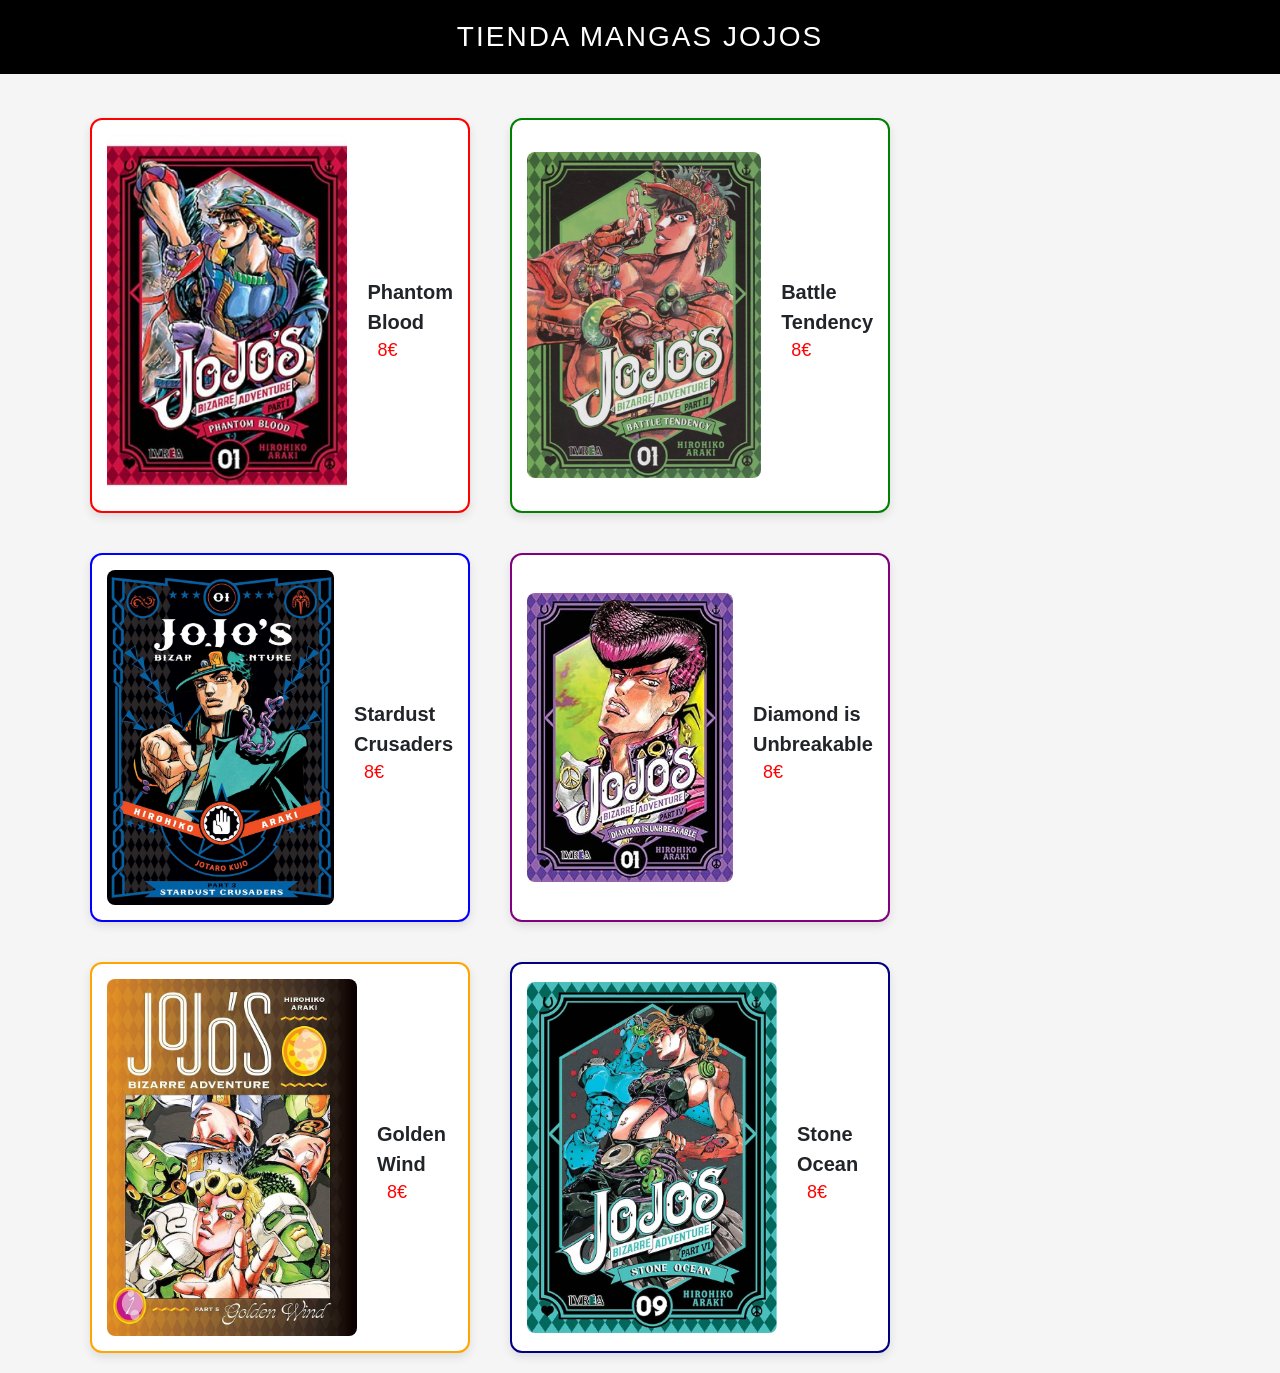
<file: index.html>
<!DOCTYPE html>
<html lang="es">
<head>
    <meta charset="UTF-8">
    <title>Tienda Mangas JoJo</title>

    <!-- Bootstrap -->
    <link href="https://cdn.jsdelivr.net/npm/bootstrap@5.3.0/dist/css/bootstrap.min.css" rel="stylesheet">

    <!-- CSS -->
    <link rel="stylesheet" href="./css/estilo.css">
</head>
<body>

    <!-- TÍTULO -->
    <h1 class="titol text-center">TIENDA MANGAS JOJOS</h1>

    <div class="container mt-4">
        <div class="row">

            <!-- MANGA 1 -->
            <div class="col-md-4 col-sm-6 text-center caixa vermell">
                <a href="manga1.html">
                    <img src="img/jojo1.jpg" class="img-fluid">
                </a>
                <div class="info-manga">
                    <span class="nombre">Phantom Blood</span>
                    <span class="precio">8€</span>
                </div>
            </div>

            <!-- MANGA 2 -->
            <div class="col-md-4 col-sm-6 text-center caixa verd">
                <a href="manga2.html">
                    <img src="img/jojo2.jpg" class="img-fluid">
                </a>
                <div class="info-manga">
                    <span class="nombre">Battle Tendency</span>
                    <span class="precio">8€</span>
                </div>
            </div>

            <!-- MANGA 3 -->
            <div class="col-md-4 col-sm-6 text-center caixa blau">
                <a href="manga3.html">
                    <img src="img/jojo3.jpg" class="img-fluid">
                </a>
                <div class="info-manga">
                    <span class="nombre">Stardust Crusaders</span>
                    <span class="precio">8€</span>
                </div>
            </div>

            <!-- MANGA 4 -->
            <div class="col-md-4 col-sm-6 text-center caixa lila">
                <a href="manga4.html">
                    <img src="img/jojo4.jpg" class="img-fluid">
                </a>
                <div class="info-manga">
                    <span class="nombre">Diamond is Unbreakable</span>
                    <span class="precio">8€</span>
                </div>
            </div>

            <!-- MANGA 5 -->
            <div class="col-md-4 col-sm-6 text-center caixa taronja">
                <a href="manga5.html">
                    <img src="img/jojo5.jpg" class="img-fluid">
                </a>
                <div class="info-manga">
                    <span class="nombre">Golden Wind</span>
                    <span class="precio">8€</span>
                </div>
            </div>

            <!-- MANGA 6 -->
            <div class="col-md-4 col-sm-6 text-center caixa marino">
                <a href="manga6.html">
                    <img src="img/jojo6.jpg" class="img-fluid">
                </a>
                <div class="info-manga">
                    <span class="nombre">Stone Ocean</span>
                    <span class="precio">8€</span>
                </div>
            </div>

        </div>
    </div>

</body>
</html>
</file>
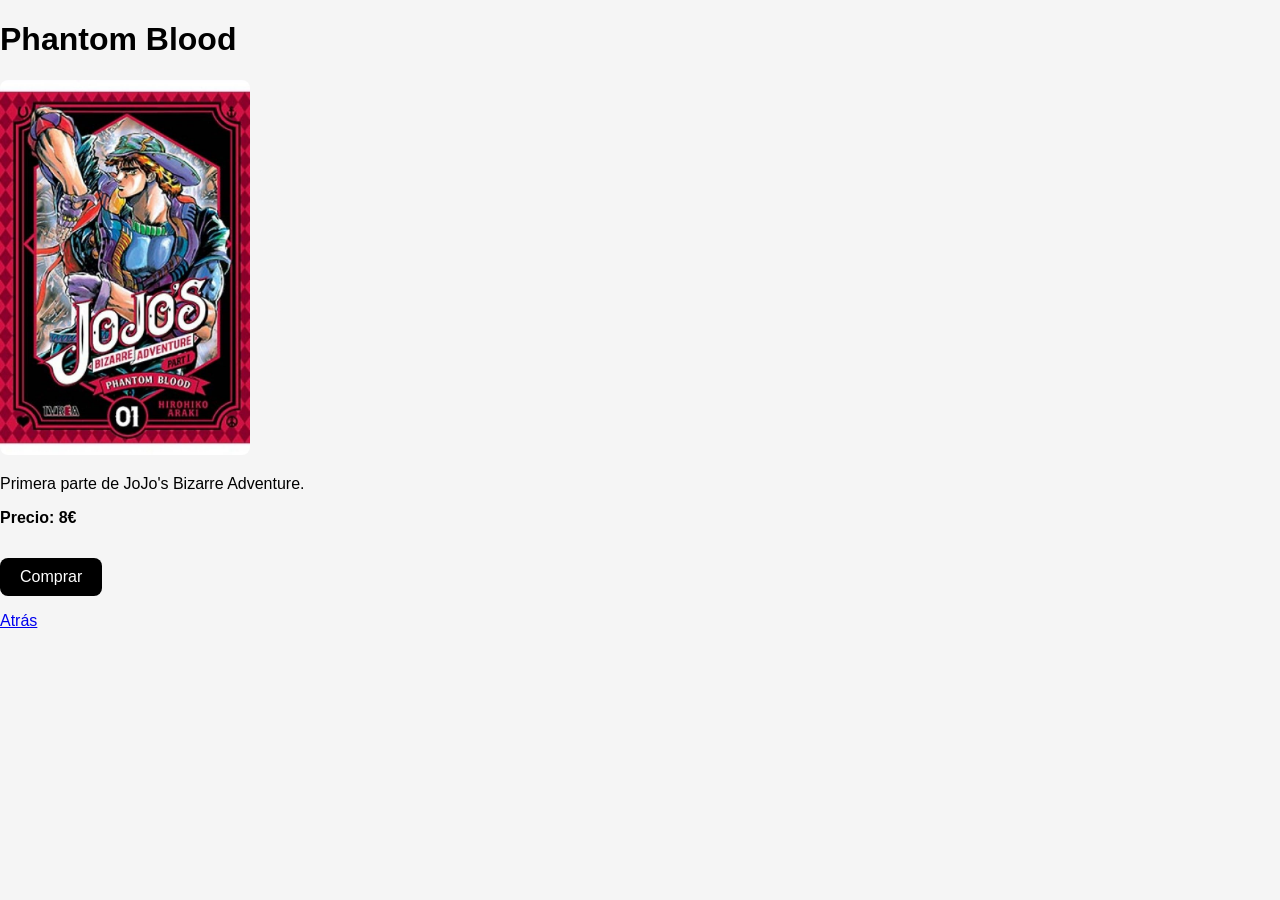
<file: manga1.html>
<!DOCTYPE html>
<html lang="es">
<head>
    <meta charset="UTF-8">
    <title>Phantom Blood</title>
    <link rel="stylesheet" href="./css/estilo.css">
</head>
<body>

    <h1>Phantom Blood</h1>

    <img src="img/jojo1.jpg" width="300">

    <p>Primera parte de JoJo's Bizarre Adventure.</p>

    <p><strong>Precio: 8€</strong></p>

    <button class="compra" onclick="window.location.href='formulario_compra.html'">Comprar</button>

    <p><a href="index.html">Atrás</a></p>

</body>
</html>
</file>
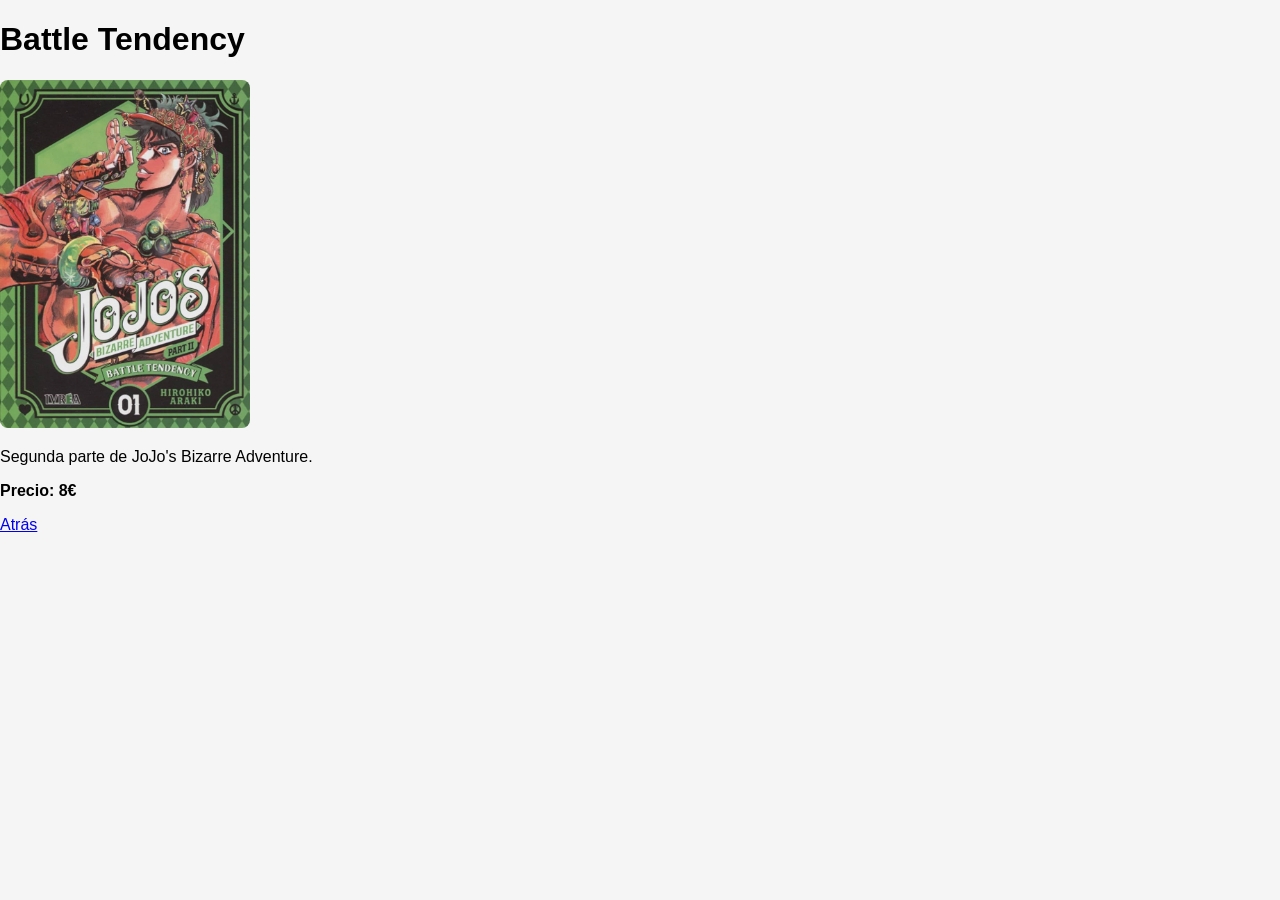
<file: manga2.html>
<!DOCTYPE html>
<html lang="es">
<head>
    <meta charset="UTF-8">
    <title>Battle Tendency</title>
    <link rel="stylesheet" href="./css/estilo.css">
</head>
<body>

    <h1>Battle Tendency</h1>

    <img src="img/jojo2.jpg" width="300">

    <p>Segunda parte de JoJo's Bizarre Adventure.</p>

    <p><strong>Precio: 8€</strong></p>

    <p><a href="index.html">Atrás</a></p>

</body>
</html>
</file>
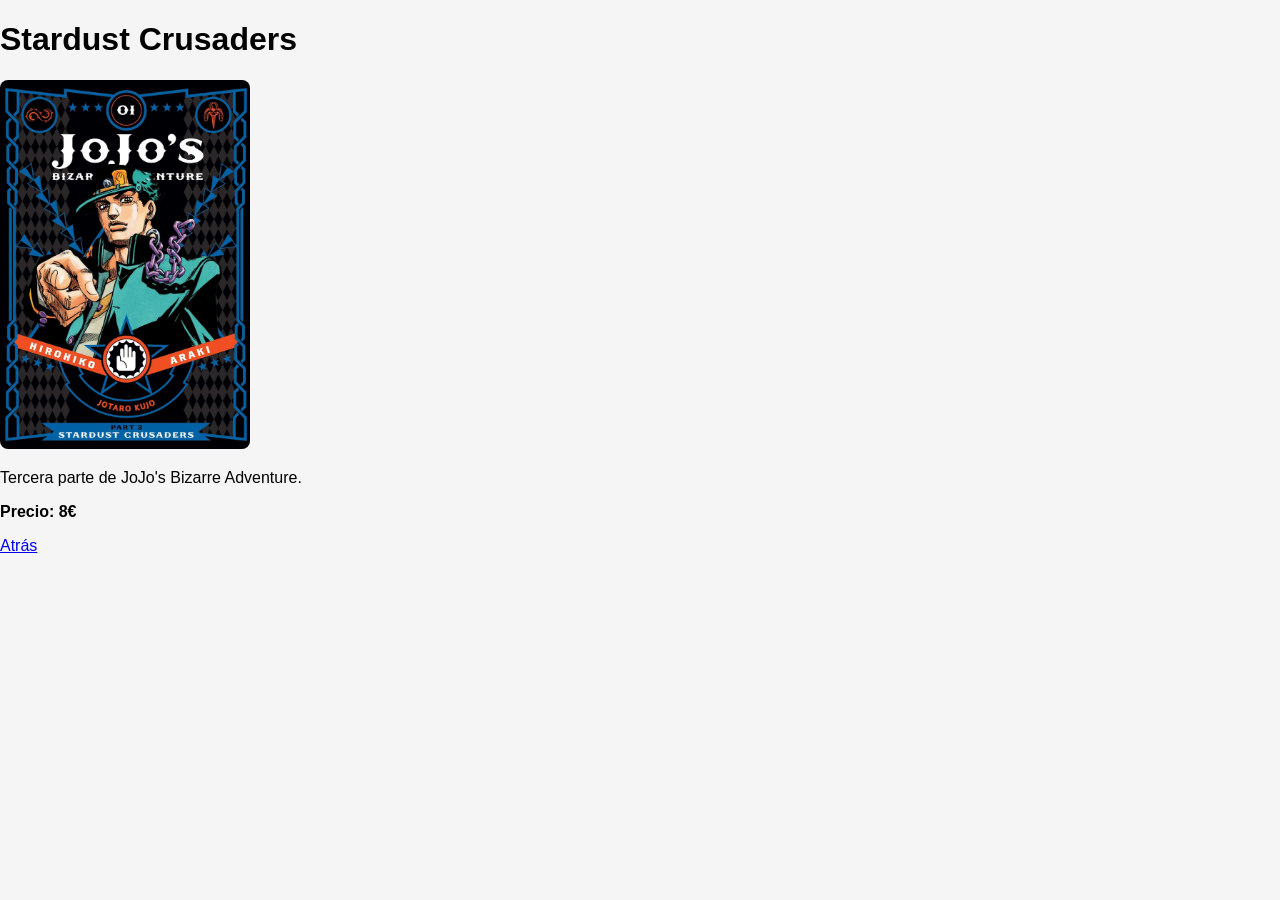
<file: manga3.html>
<!DOCTYPE html>
<html lang="es">
<head>
    <meta charset="UTF-8">
    <title>Stardust Crusaders</title>
    <link rel="stylesheet" href="./css/estilo.css">
</head>
<body>

    <h1>Stardust Crusaders</h1>

    <img src="img/jojo3.jpg" width="300">

    <p>Tercera parte de JoJo's Bizarre Adventure.</p>

    <p><strong>Precio: 8€</strong></p>

    <p><a href="index.html">Atrás</a></p>

</body>
</html>
</file>
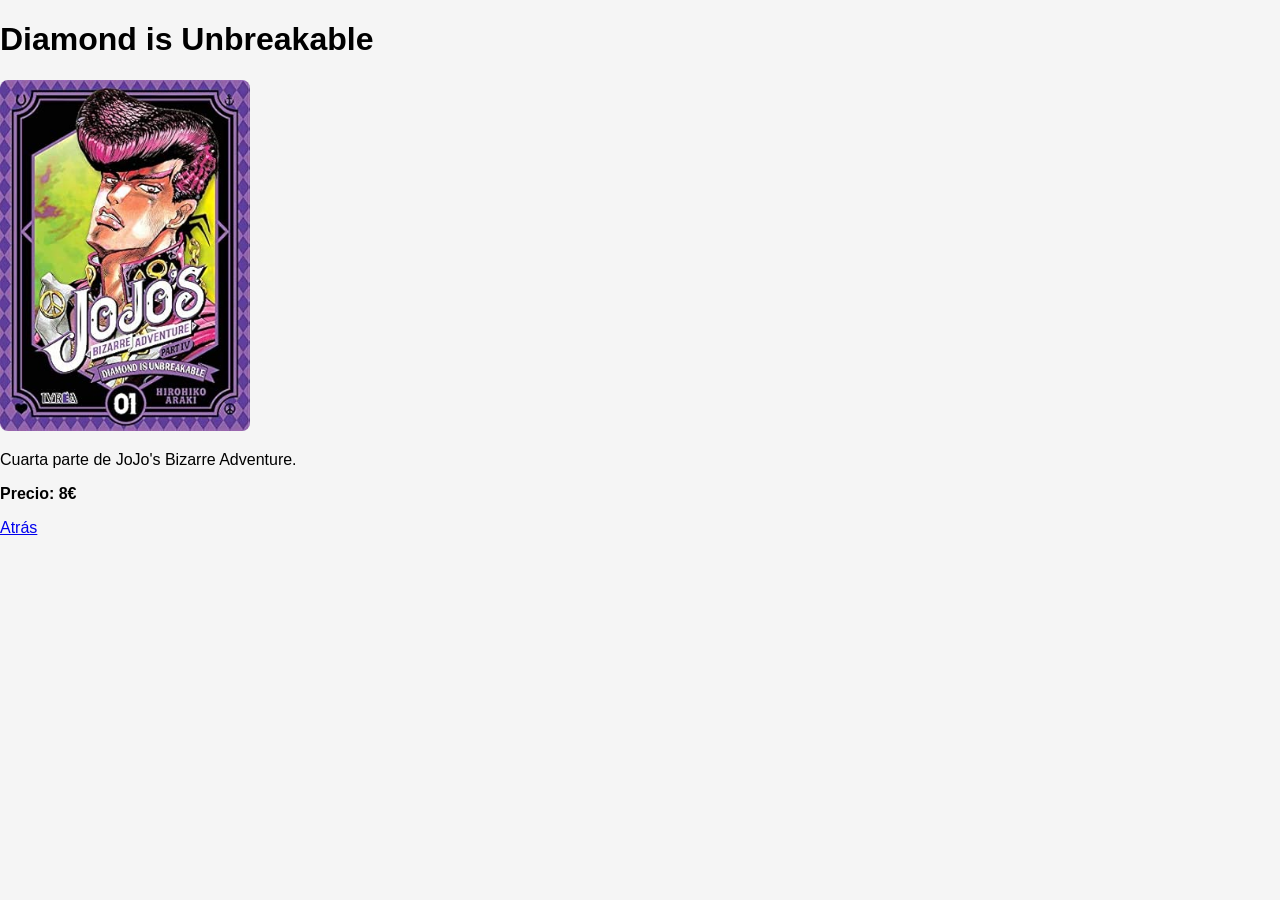
<file: manga4.html>
<!DOCTYPE html>
<html lang="es">
<head>
    <meta charset="UTF-8">
    <title>Diamond is Unbreakable</title>
    <link rel="stylesheet" href="./css/estilo.css">
</head>
<body>

    <h1>Diamond is Unbreakable</h1>

    <img src="img/jojo4.jpg" width="300">

    <p>Cuarta parte de JoJo's Bizarre Adventure.</p>

    <p><strong>Precio: 8€</strong></p>

    <p><a href="index.html">Atrás</a></p>

</body>
</html>
</file>
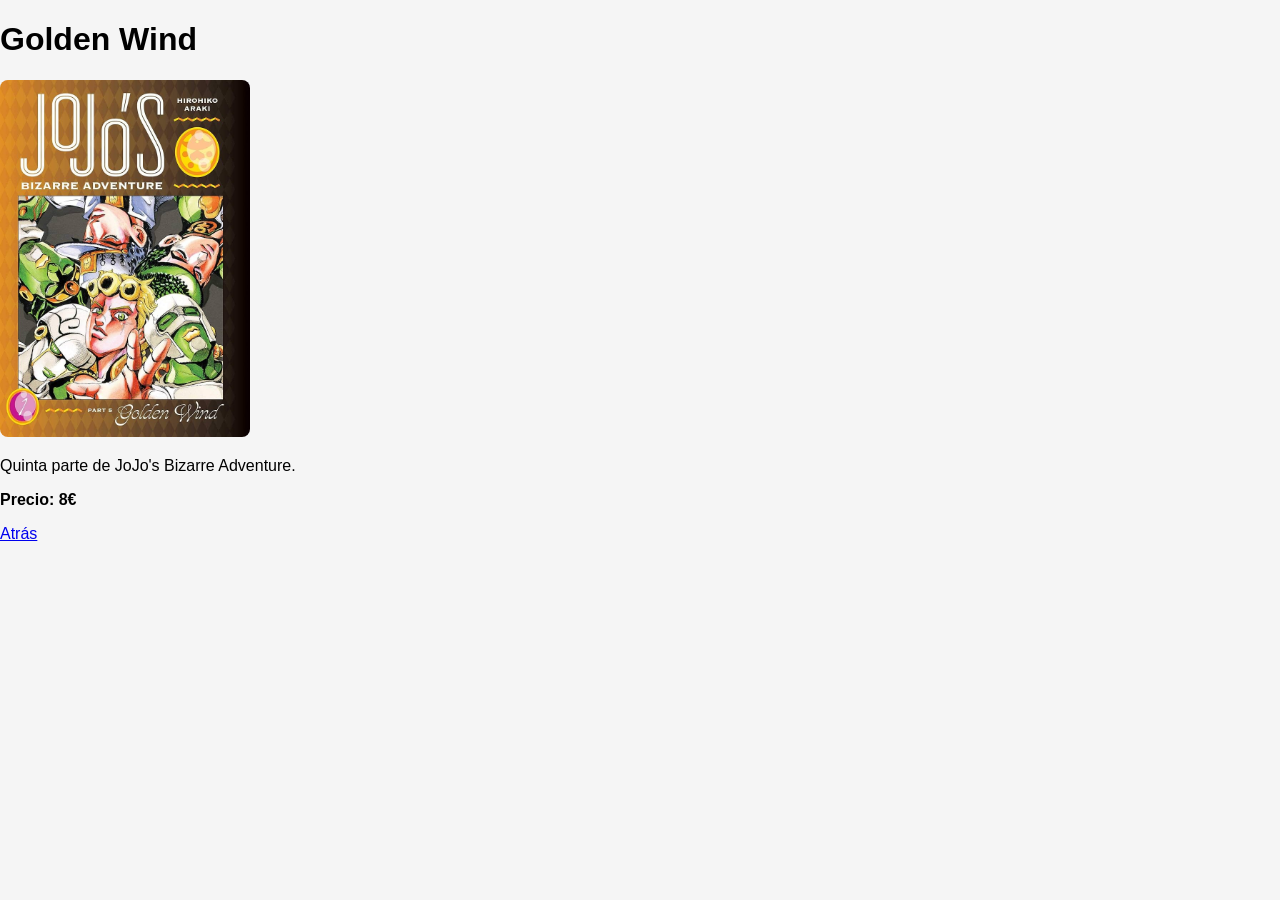
<file: manga5.html>
<!DOCTYPE html>
<html lang="es">
<head>
    <meta charset="UTF-8">
    <title>Golden Wind</title>
    <link rel="stylesheet" href="./css/estilo.css">
</head>
<body>

    <h1>Golden Wind</h1>

    <img src="img/jojo5.jpg" width="300">

    <p>Quinta parte de JoJo's Bizarre Adventure.</p>

    <p><strong>Precio: 8€</strong></p>

    <p><a href="index.html">Atrás</a></p>

</body>
</html>
</file>
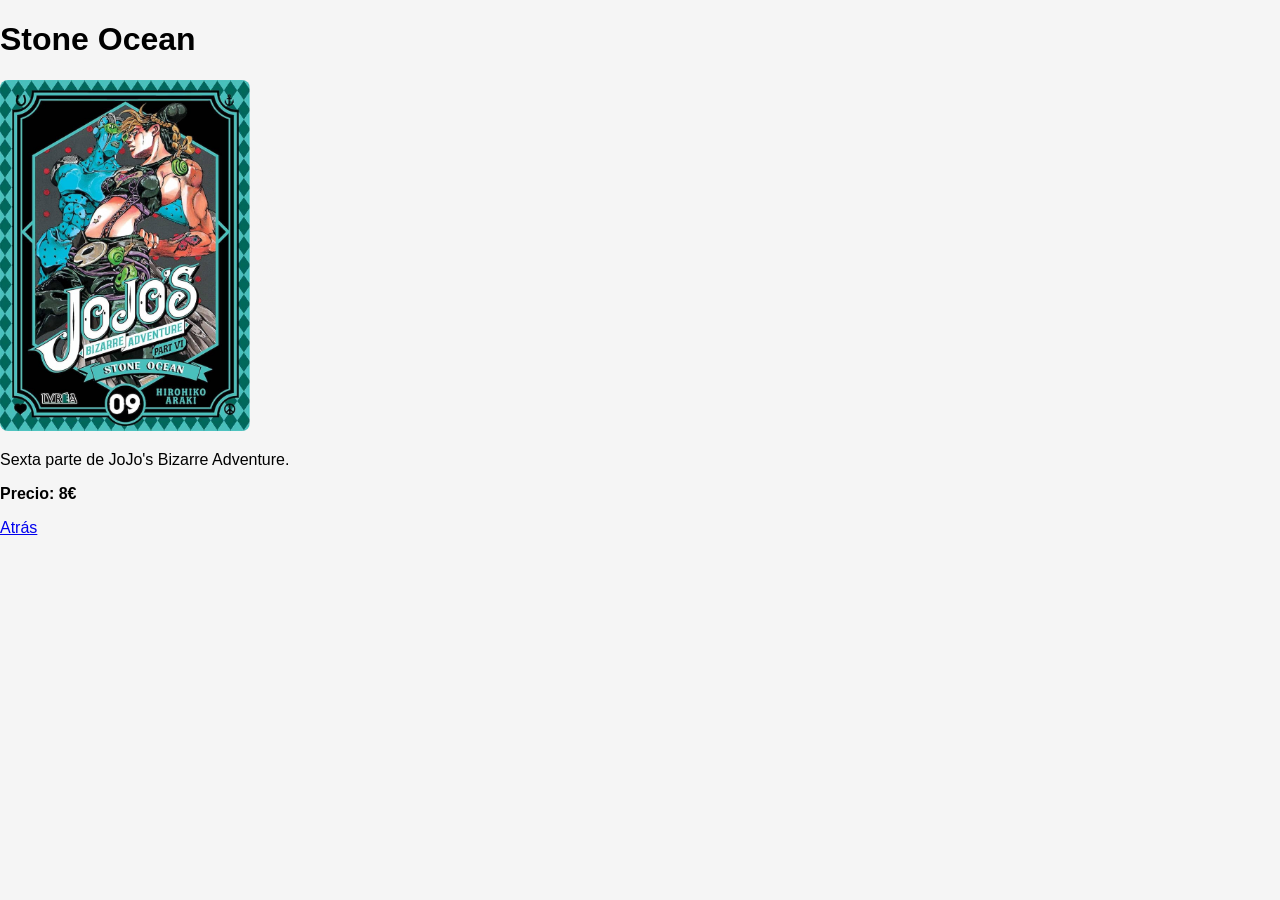
<file: manga6.html>
<!DOCTYPE html>
<html lang="es">
<head>
    <meta charset="UTF-8">
    <title>Stone Ocean</title>
    <link rel="stylesheet" href="./css/estilo.css">
</head>
<body>

    <h1>Stone Ocean</h1>

    <img src="img/jojo6.jpg" width="300">

    <p>Sexta parte de JoJo's Bizarre Adventure.</p>

    <p><strong>Precio: 8€</strong></p>

    <p><a href="index.html">Atrás</a></p>

</body>
</html>
</file>
<file: css/estilo.css>
/* GENERAL */
body {
    font-family: Arial, sans-serif;
    margin: 0;
    background-color: #f5f5f5;
}

/* TÍTULO */
.titol {
    background-color: black;
    color: white;
    padding: 20px;
    text-align: center;
    font-size: 28px;
    letter-spacing: 2px;
}

/* IMÁGENES */
img {
    width: 250px;
    border-radius: 8px;
    transition: 0.3s;
}

/* INFO DEBAJO (nombre + precio) */
.info-manga {
    margin-top: 10px;
    text-align: left;
    flex: 1;
}

/* NOMBRE */
.nombre {
    font-weight: bold;
    font-size: 20px;
}

/* PRECIO EN ROJO */
.precio {
    color: red;
    margin-left: 10px;
    font-size: 18px;
}

/* CAJAS (para que se vean las columnas) */
.caixa {
    border: 2px solid black;
    padding: 15px;
    margin-bottom: 20px;
    border-radius: 12px;
    display: flex;
    align-items: center;
    gap: 20px;
    margin: 20px;   
    background: white;
    box-shadow: 0 4px 10px rgba(0,0,0,0.1);
    transition: 0.3s;
}

/* COLORES DE CADA MANGA */
.vermell {
    border-color: red;
}

.verd {
    border-color: green;
}

.blau {
    border-color: blue;
}

.lila {
    border-color: purple;
}

.taronja {
    border-color: orange;
}

.marino {
    border-color: navy;
}

/* EFECTO HOVER (queda más pro) */
.caixa:hover {
    transform: scale(1.03);
    box-shadow: 0 6px 14px rgba(0,0,0,0.2);
}
.compra {
margin-top: 15px;
padding: 10px 20px;
background-color: black;
color: white;
border: none;
border-radius: 8px;
cursor: pointer;
font-size: 16px;
transition: 0.3s;
}
.compra:hover {
    background-color: #333;
    transform: scale(1.05);
}


/* FORMULARIO DE COMPRA */
.form-container {
    width: 400px;
    margin: 40px auto;
    background: white;
    padding: 25px;
    border-radius: 12px;
    box-shadow: 0 4px 12px rgba(0,0,0,0.15);
}
</file>
